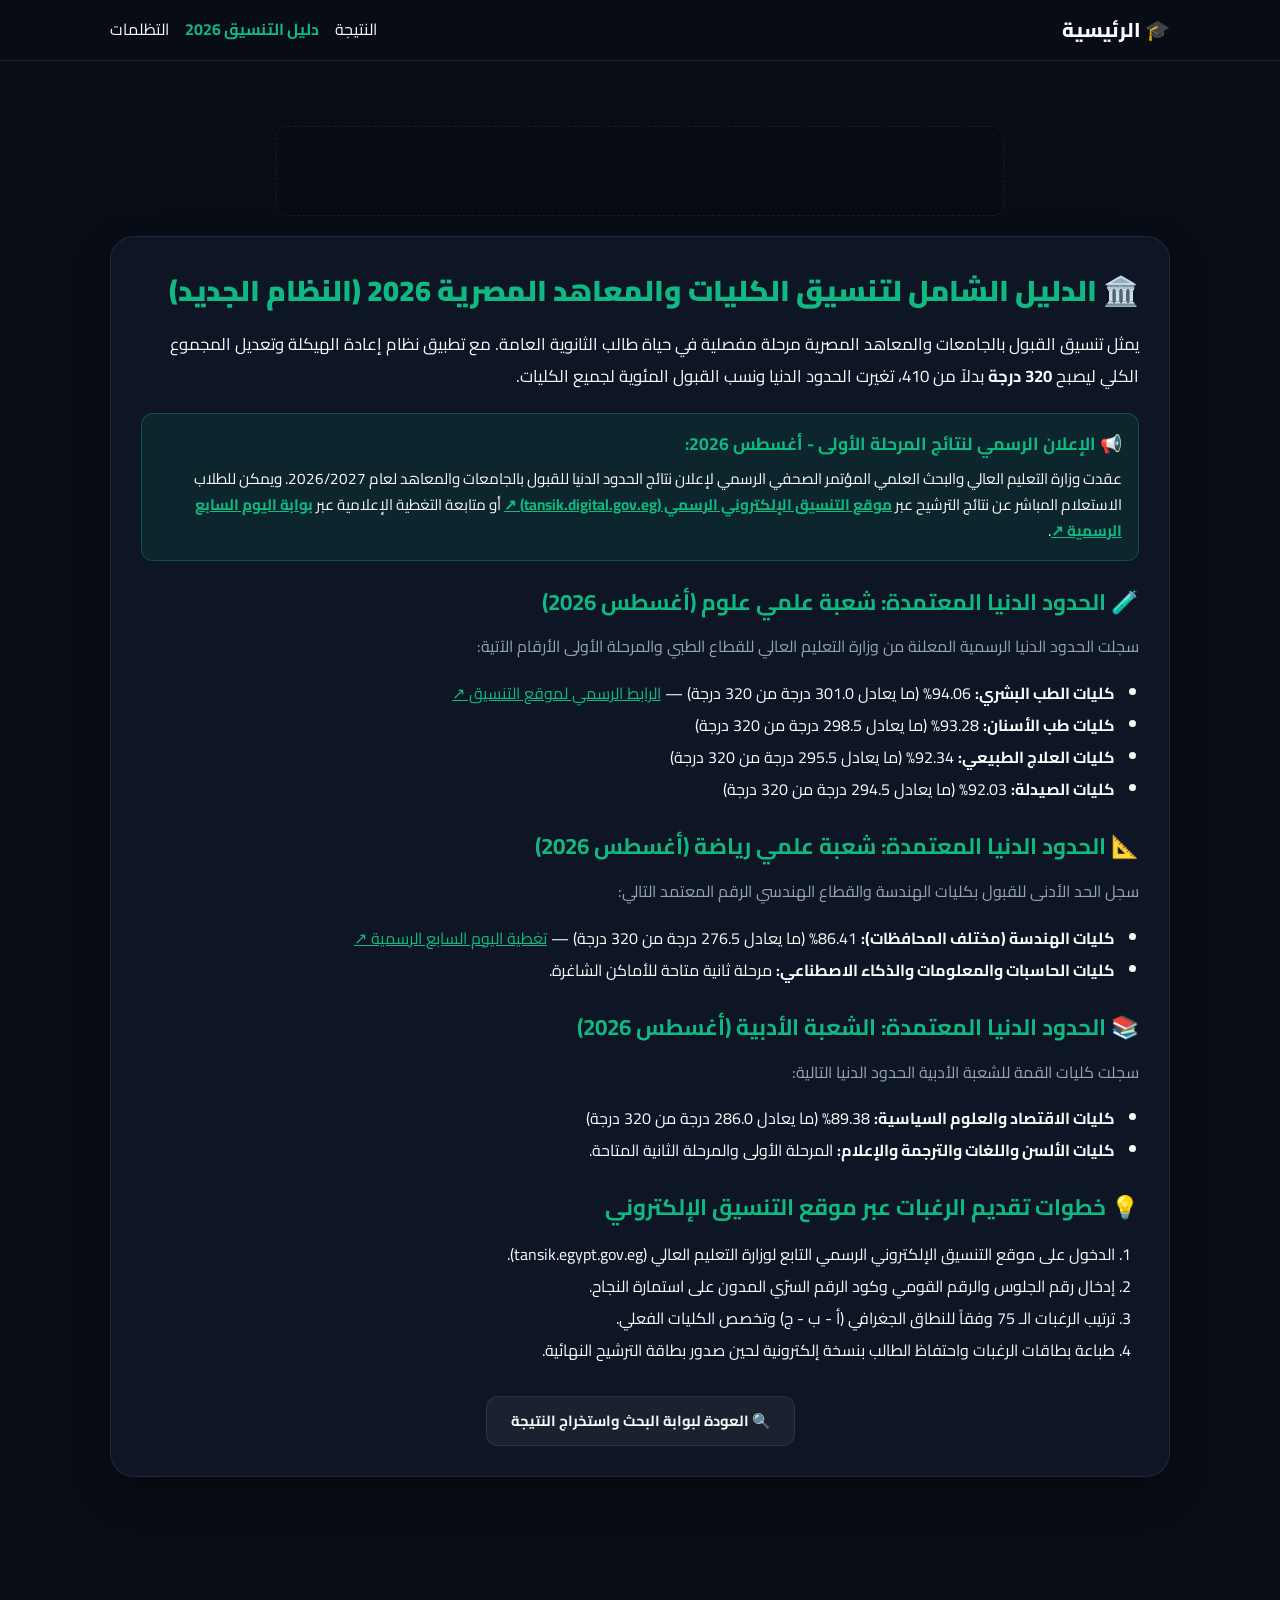
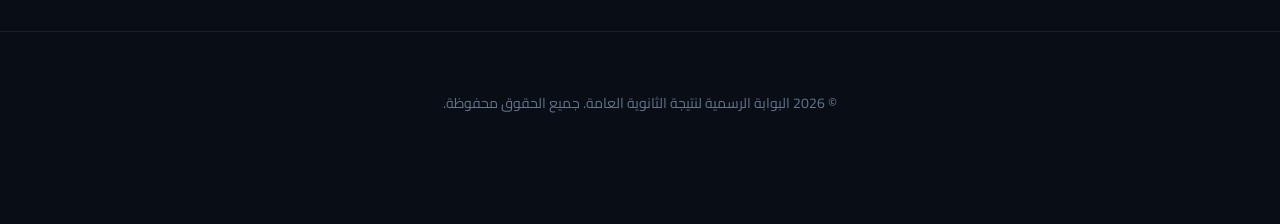
<file: tanseeq/index.html>
<!DOCTYPE html>
<html lang="ar" dir="rtl" data-theme="dark">
<head>
  <meta charset="UTF-8">
  <meta name="viewport" content="width=device-width, initial-scale=1.0">
  <link rel="icon" type="image/png" href="../favicon.png">
  <title>دليل تنسيق الكليات والمعاهد 2026 | توقعات التنسيق للنظام الجديد 320 درجة</title>
  <meta name="description" content="الدليل الشامل لتنسيق الجامعات المصرية 2026. الحد الأدنى المتوقع لكليات الطب والهندسة والاقتصاد والعلوم السياسية بالنظام الجديد 320 درجة.">
  <meta name="robots" content="index, follow">
  <link rel="preconnect" href="https://fonts.googleapis.com">
  <link rel="preconnect" href="https://fonts.gstatic.com" crossorigin>
  <link href="https://fonts.googleapis.com/css2?family=Cairo:wght@300;400;600;700;800;900&family=Readex+Pro:wght@300;400;500;600;700" rel="stylesheet">
  <link rel="stylesheet" href="../css/style.css?v=2.5">
  <script async src="https://pagead2.googlesyndication.com/pagead/js/adsbygoogle.js?client=ca-pub-4060752768385192" crossorigin="anonymous"></script>
</head>
<body>
  <nav class="navbar">
    <div class="nav-container">
      <a href="../index.html" class="brand-logo">
        <span>🎓 الرئيسية</span>
      </a>
      <div class="nav-links" style="display:flex; gap:16px;">
        <a href="../index.html" style="color:var(--text-main); text-decoration:none;">النتيجة</a>
        <a href="../tanseeq/index.html" style="color:var(--primary); font-weight:bold; text-decoration:none;">دليل التنسيق 2026</a>
        <a href="../tazalomat/index.html" style="color:var(--text-main); text-decoration:none;">التظلمات</a>
      </div>
    </div>
  </nav>

  <main class="container" style="margin-top:20px;">
    <!-- Top Ad Banner Space -->
    <div class="ad-slot ad-banner-top" style="margin-bottom: 20px;">
      <script type="text/javascript">
        atOptions = {
          'key' : '7053d83ad9ac7f690cc2ffb86692da1a',
          'format' : 'iframe',
          'height' : 90,
          'width' : 728,
          'params' : {}
        };
      </script>
      <script type="text/javascript" src="//www.highperformanceformat.com/7053d83ad9ac7f690cc2ffb86692da1a/invoke.js"></script>
    </div>

    <article class="glass-card seo-article-card">
      <h1 style="font-size: 1.8rem; font-weight: 900; color: var(--primary); margin-bottom: 16px;">🏛️ الدليل الشامل لتنسيق الكليات والمعاهد المصرية 2026 (النظام الجديد)</h1>
      
      <p style="line-height: 1.9; color: var(--text-main); margin-bottom: 20px; font-size: 1.05rem;">
        يمثل تنسيق القبول بالجامعات والمعاهد المصرية مرحلة مفصلية في حياة طالب الثانوية العامة. مع تطبيق نظام إعادة الهيكلة وتعديل المجموع الكلي ليصبح <strong>320 درجة</strong> بدلاً من 410، تغيرت الحدود الدنيا ونسب القبول المئوية لجميع الكليات.
      </p>

      <!-- Official Ministry Verification Box -->
      <div style="background: rgba(16, 185, 129, 0.1); border: 1px solid rgba(16, 185, 129, 0.3); border-radius: 12px; padding: 16px; margin-bottom: 24px;">
        <h3 style="color: var(--success); font-size: 1.1rem; margin-bottom: 8px;">📢 الإعلان الرسمي لنتائج المرحلة الأولى - أغسطس 2026:</h3>
        <p style="color: var(--text-main); line-height: 1.7; font-size: 0.95rem;">
          عقدت وزارة التعليم العالي والبحث العلمي المؤتمر الصحفي الرسمي لإعلان نتائج الحدود الدنيا للقبول بالجامعات والمعاهد لعام 2026/2027. ويمكن للطلاب الاستعلام المباشر عن نتائج الترشيح عبر 
          <a href="https://tansik.digital.gov.eg/application/Certificates/Thanwy/defaultThanwy.aspx" target="_blank" rel="noopener" style="color:var(--primary); font-weight:bold; text-decoration:underline;">موقع التنسيق الإلكتروني الرسمي (tansik.digital.gov.eg) ↗</a> 
          أو متابعة التغطية الإعلامية عبر 
          <a href="https://www.youm7.com" target="_blank" rel="noopener" style="color:var(--primary); font-weight:bold; text-decoration:underline;">بوابة اليوم السابع الرسمية ↗</a>.
        </p>
      </div>

      <h2 style="font-size: 1.4rem; color: var(--primary); margin: 24px 0 12px 0;">🧪 الحدود الدنيا المعتمدة: شعبة علمي علوم (أغسطس 2026)</h2>
      <p style="line-height: 1.8; color: var(--text-secondary); margin-bottom: 16px;">
        سجلت الحدود الدنيا الرسمية المعلنة من وزارة التعليم العالي للقطاع الطبي والمرحلة الأولى الأرقام الآتية:
      </p>
      <ul style="padding-right: 24px; line-height: 2; color: var(--text-main); margin-bottom: 20px;">
        <li><strong>كليات الطب البشري:</strong> 94.06% (ما يعادل 301.0 درجة من 320 درجة) — <a href="https://tansik.digital.gov.eg/application/Certificates/Thanwy/defaultThanwy.aspx" target="_blank" rel="noopener" style="color:var(--primary);">الرابط الرسمي لموقع التنسيق ↗</a></li>
        <li><strong>كليات طب الأسنان:</strong> 93.28% (ما يعادل 298.5 درجة من 320 درجة)</li>
        <li><strong>كليات العلاج الطبيعي:</strong> 92.34% (ما يعادل 295.5 درجة من 320 درجة)</li>
        <li><strong>كليات الصيدلة:</strong> 92.03% (ما يعادل 294.5 درجة من 320 درجة)</li>
      </ul>

      <h2 style="font-size: 1.4rem; color: var(--primary); margin: 24px 0 12px 0;">📐 الحدود الدنيا المعتمدة: شعبة علمي رياضة (أغسطس 2026)</h2>
      <p style="line-height: 1.8; color: var(--text-secondary); margin-bottom: 16px;">
        سجل الحد الأدنى للقبول بكليات الهندسة والقطاع الهندسي الرقم المعتمد التالي:
      </p>
      <ul style="padding-right: 24px; line-height: 2; color: var(--text-main); margin-bottom: 20px;">
        <li><strong>كليات الهندسة (مختلف المحافظات):</strong> 86.41% (ما يعادل 276.5 درجة من 320 درجة) — <a href="https://www.youm7.com" target="_blank" rel="noopener" style="color:var(--primary);">تغطية اليوم السابع الرسمية ↗</a></li>
        <li><strong>كليات الحاسبات والمعلومات والذكاء الاصطناعي:</strong> مرحلة ثانية متاحة للأماكن الشاغرة.</li>
      </ul>

      <h2 style="font-size: 1.4rem; color: var(--primary); margin: 24px 0 12px 0;">📚 الحدود الدنيا المعتمدة: الشعبة الأدبية (أغسطس 2026)</h2>
      <p style="line-height: 1.8; color: var(--text-secondary); margin-bottom: 16px;">
        سجلت كليات القمة للشعبة الأدبية الحدود الدنيا التالية:
      </p>
      <ul style="padding-right: 24px; line-height: 2; color: var(--text-main); margin-bottom: 20px;">
        <li><strong>كليات الاقتصاد والعلوم السياسية:</strong> 89.38% (ما يعادل 286.0 درجة من 320 درجة)</li>
        <li><strong>كليات الألسن واللغات والترجمة والإعلام:</strong> المرحلة الأولى والمرحلة الثانية المتاحة.</li>
      </ul>

      <h2 style="font-size: 1.4rem; color: var(--primary); margin: 24px 0 12px 0;">💡 خطوات تقديم الرغبات عبر موقع التنسيق الإلكتروني</h2>
      <ol style="padding-right: 24px; line-height: 2; color: var(--text-main); margin-bottom: 20px;">
        <li>الدخول على موقع التنسيق الإلكتروني الرسمي التابع لوزارة التعليم العالي (tansik.egypt.gov.eg).</li>
        <li>إدخال رقم الجلوس والرقم القومي وكود الرقم السرّي المدون على استمارة النجاح.</li>
        <li>ترتيب الرغبات الـ 75 وفقاً للنطاق الجغرافي (أ - ب - ج) وتخصص الكليات الفعلي.</li>
        <li>طباعة بطاقات الرغبات واحتفاظ الطالب بنسخة إلكترونية لحين صدور بطاقة الترشيح النهائية.</li>
      </ol>

      <div style="margin-top: 30px; text-align: center;">
        <a href="../index.html" class="btn-action" style="display:inline-flex; align-items:center; text-decoration:none; padding: 12px 24px;">
          <span>🔍 العودة لبوابة البحث واستخراج النتيجة</span>
        </a>
      </div>
    </article>
  </main>

  <footer>
    <div class="container">
      <p>© 2026 البوابة الرسمية لنتيجة الثانوية العامة. جميع الحقوق محفوظة.</p>
    </div>
  </footer>
</body>
</html>
</file>
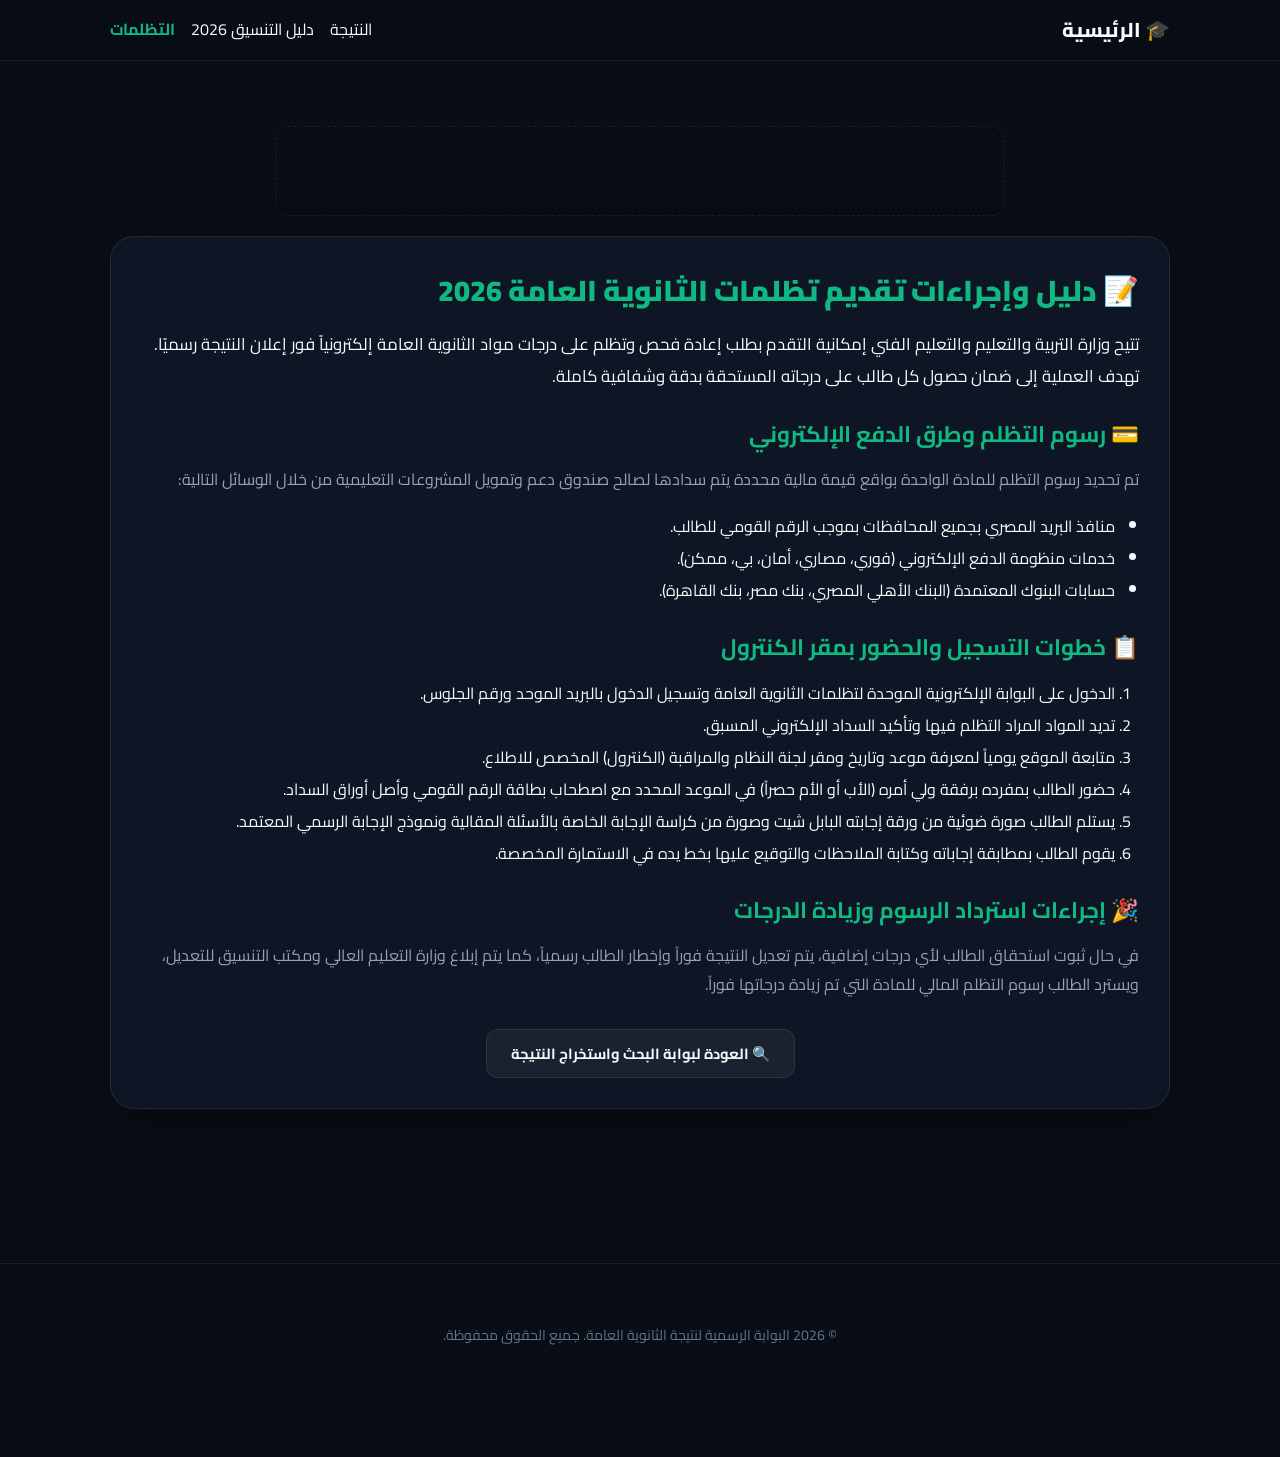
<file: tazalomat/index.html>
<!DOCTYPE html>
<html lang="ar" dir="rtl" data-theme="dark">
<head>
  <meta charset="UTF-8">
  <meta name="viewport" content="width=device-width, initial-scale=1.0">
  <link rel="icon" type="image/png" href="../favicon.png">
  <title>دليل وإجراءات تظلمات الثانوية العامة 2026 | الخطوات والرسوم المعتمدة</title>
  <meta name="description" content="دليل تقديم تظلمات مواد الثانوية العامة 2026. تعرف على خطوات سداد الرسوم وإجراءات الاطلاع بالكنترول ومواعيد فتح الباب الرسمي.">
  <meta name="robots" content="index, follow">
  <link rel="preconnect" href="https://fonts.googleapis.com">
  <link rel="preconnect" href="https://fonts.gstatic.com" crossorigin>
  <link href="https://fonts.googleapis.com/css2?family=Cairo:wght@300;400;600;700;800;900&family=Readex+Pro:wght@300;400;500;600;700" rel="stylesheet">
  <link rel="stylesheet" href="../css/style.css?v=2.5">
  <script async src="https://pagead2.googlesyndication.com/pagead/js/adsbygoogle.js?client=ca-pub-4060752768385192" crossorigin="anonymous"></script>
</head>
<body>
  <nav class="navbar">
    <div class="nav-container">
      <a href="../index.html" class="brand-logo">
        <span>🎓 الرئيسية</span>
      </a>
      <div class="nav-links" style="display:flex; gap:16px;">
        <a href="../index.html" style="color:var(--text-main); text-decoration:none;">النتيجة</a>
        <a href="../tanseeq/index.html" style="color:var(--text-main); text-decoration:none;">دليل التنسيق 2026</a>
        <a href="../tazalomat/index.html" style="color:var(--primary); font-weight:bold; text-decoration:none;">التظلمات</a>
      </div>
    </div>
  </nav>

  <main class="container" style="margin-top:20px;">
    <!-- Top Ad Banner Space -->
    <div class="ad-slot ad-banner-top" style="margin-bottom: 20px;">
      <script type="text/javascript">
        atOptions = {
          'key' : '7053d83ad9ac7f690cc2ffb86692da1a',
          'format' : 'iframe',
          'height' : 90,
          'width' : 728,
          'params' : {}
        };
      </script>
      <script type="text/javascript" src="//www.highperformanceformat.com/7053d83ad9ac7f690cc2ffb86692da1a/invoke.js"></script>
    </div>

    <article class="glass-card seo-article-card">
      <h1 style="font-size: 1.8rem; font-weight: 900; color: var(--primary); margin-bottom: 16px;">📝 دليل وإجراءات تقديم تظلمات الثانوية العامة 2026</h1>
      
      <p style="line-height: 1.9; color: var(--text-main); margin-bottom: 20px; font-size: 1.05rem;">
        تتيح وزارة التربية والتعليم والتعليم الفني إمكانية التقدم بطلب إعادة فحص وتظلم على درجات مواد الثانوية العامة إلكترونياً فور إعلان النتيجة رسميًا. تهدف العملية إلى ضمان حصول كل طالب على درجاته المستحقة بدقة وشفافية كاملة.
      </p>

      <h2 style="font-size: 1.4rem; color: var(--primary); margin: 24px 0 12px 0;">💳 رسوم التظلم وطرق الدفع الإلكتروني</h2>
      <p style="line-height: 1.8; color: var(--text-secondary); margin-bottom: 16px;">
        تم تحديد رسوم التظلم للمادة الواحدة بواقع قيمة مالية محددة يتم سدادها لصالح صندوق دعم وتمويل المشروعات التعليمية من خلال الوسائل التالية:
      </p>
      <ul style="padding-right: 24px; line-height: 2; color: var(--text-main); margin-bottom: 20px;">
        <li>منافذ البريد المصري بجميع المحافظات بموجب الرقم القومي للطالب.</li>
        <li>خدمات منظومة الدفع الإلكتروني (فوري، مصاري، أمان، بي، ممكن).</li>
        <li>حسابات البنوك المعتمدة (البنك الأهلي المصري، بنك مصر، بنك القاهرة).</li>
      </ul>

      <h2 style="font-size: 1.4rem; color: var(--primary); margin: 24px 0 12px 0;">📋 خطوات التسجيل والحضور بمقر الكنترول</h2>
      <ol style="padding-right: 24px; line-height: 2; color: var(--text-main); margin-bottom: 20px;">
        <li>الدخول على البوابة الإلكترونية الموحدة لتظلمات الثانوية العامة وتسجيل الدخول بالبريد الموحد ورقم الجلوس.</li>
        <li>تديد المواد المراد التظلم فيها وتأكيد السداد الإلكتروني المسبق.</li>
        <li>متابعة الموقع يومياً لمعرفة موعد وتاريخ ومقر لجنة النظام والمراقبة (الكنترول) المخصص للاطلاع.</li>
        <li>حضور الطالب بمفرده برفقة ولي أمره (الأب أو الأم حصراً) في الموعد المحدد مع اصطحاب بطاقة الرقم القومي وأصل أوراق السداد.</li>
        <li>يستلم الطالب صورة ضوئية من ورقة إجابته البابل شيت وصورة من كراسة الإجابة الخاصة بالأسئلة المقالية ونموذج الإجابة الرسمي المعتمد.</li>
        <li>يقوم الطالب بمطابقة إجاباته وكتابة الملاحظات والتوقيع عليها بخط يده في الاستمارة المخصصة.</li>
      </ol>

      <h2 style="font-size: 1.4rem; color: var(--primary); margin: 24px 0 12px 0;">🎉 إجراءات استرداد الرسوم وزيادة الدرجات</h2>
      <p style="line-height: 1.8; color: var(--text-secondary); margin-bottom: 20px;">
        في حال ثبوت استحقاق الطالب لأي درجات إضافية، يتم تعديل النتيجة فوراً وإخطار الطالب رسمياً، كما يتم إبلاغ وزارة التعليم العالي ومكتب التنسيق للتعديل، ويسترد الطالب رسوم التظلم المالي للمادة التي تم زيادة درجاتها فوراً.
      </p>

      <div style="margin-top: 30px; text-align: center;">
        <a href="../index.html" class="btn-action" style="display:inline-flex; align-items:center; text-decoration:none; padding: 12px 24px;">
          <span>🔍 العودة لبوابة البحث واستخراج النتيجة</span>
        </a>
      </div>
    </article>
  </main>

  <footer>
    <div class="container">
      <p>© 2026 البوابة الرسمية لنتيجة الثانوية العامة. جميع الحقوق محفوظة.</p>
    </div>
  </footer>
</body>
</html>
</file>
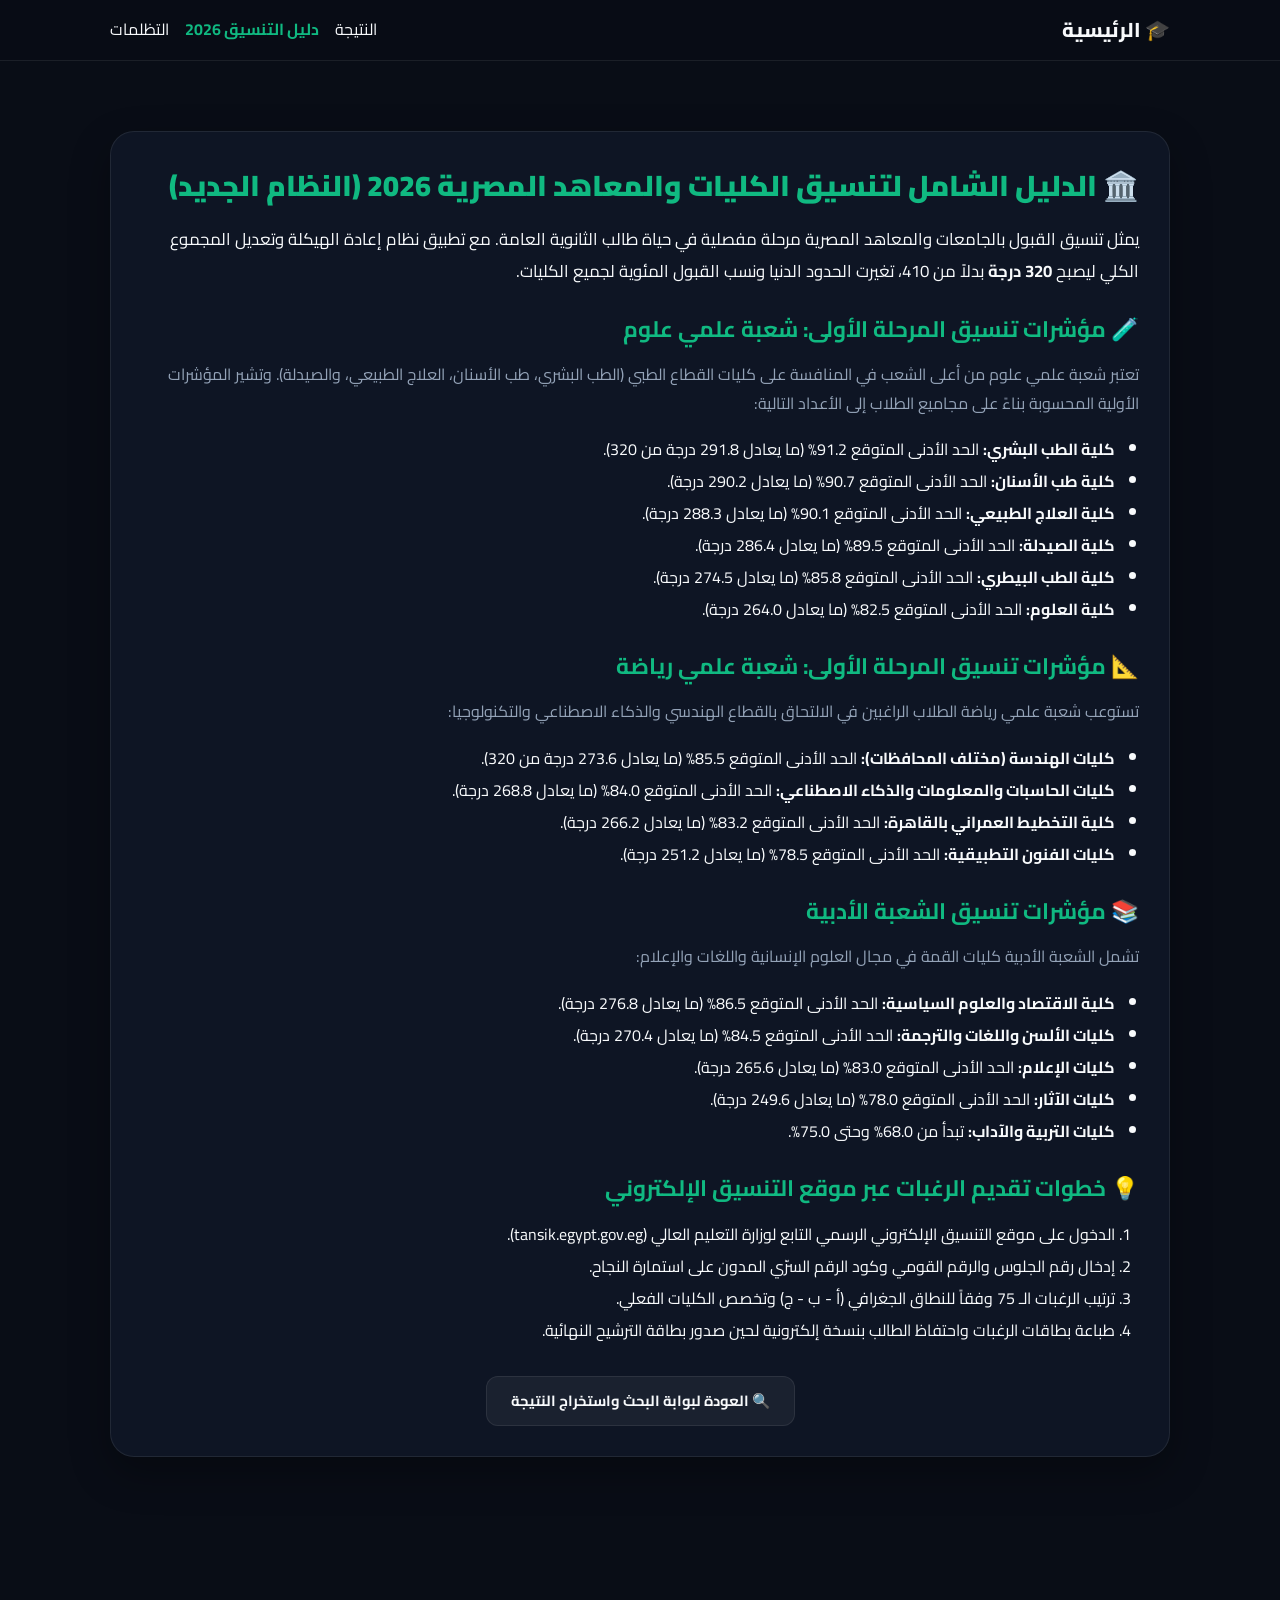
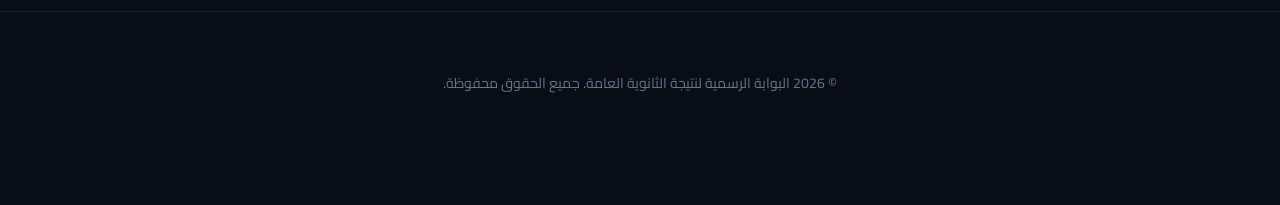
<file: tanseeq-2026.html>
<!DOCTYPE html>
<html lang="ar" dir="rtl" data-theme="dark">
<head>
  <meta charset="UTF-8">
  <meta name="viewport" content="width=device-width, initial-scale=1.0">
  <link rel="icon" type="image/png" href="favicon.png">
  <title>دليل تنسيق الكليات والمعاهد 2026 | توقعات التنسيق للنظام الجديد 320 درجة</title>
  <meta name="description" content="الدليل الشامل لتنسيق الجامعات المصرية 2026. الحد الأدنى المتوقع لكليات الطب والهندسة والاقتصاد والعلوم السياسية بالنظام الجديد 320 درجة.">
  <meta name="robots" content="index, follow">
  <link rel="preconnect" href="https://fonts.googleapis.com">
  <link rel="preconnect" href="https://fonts.gstatic.com" crossorigin>
  <link href="https://fonts.googleapis.com/css2?family=Cairo:wght@300;400;600;700;800;900&family=Readex+Pro:wght@300;400;500;600;700" rel="stylesheet">
  <link rel="stylesheet" href="css/style.css?v=2.5">
  <script async src="https://pagead2.googlesyndication.com/pagead/js/adsbygoogle.js?client=ca-pub-4060752768385192" crossorigin="anonymous"></script>
</head>
<body>
  <nav class="navbar">
    <div class="nav-container">
      <a href="index.html" class="brand-logo">
        <span>🎓 الرئيسية</span>
      </a>
      <div class="nav-links" style="display:flex; gap:16px;">
        <a href="index.html" style="color:var(--text-main); text-decoration:none;">النتيجة</a>
        <a href="tanseeq-2026.html" style="color:var(--primary); font-weight:bold; text-decoration:none;">دليل التنسيق 2026</a>
        <a href="tazalomat-2026.html" style="color:var(--text-main); text-decoration:none;">التظلمات</a>
      </div>
    </div>
  </nav>

  <main class="container" style="margin-top:40px;">
    <article class="glass-card seo-article-card">
      <h1 style="font-size: 1.8rem; font-weight: 900; color: var(--primary); margin-bottom: 16px;">🏛️ الدليل الشامل لتنسيق الكليات والمعاهد المصرية 2026 (النظام الجديد)</h1>
      
      <p style="line-height: 1.9; color: var(--text-main); margin-bottom: 20px; font-size: 1.05rem;">
        يمثل تنسيق القبول بالجامعات والمعاهد المصرية مرحلة مفصلية في حياة طالب الثانوية العامة. مع تطبيق نظام إعادة الهيكلة وتعديل المجموع الكلي ليصبح <strong>320 درجة</strong> بدلاً من 410، تغيرت الحدود الدنيا ونسب القبول المئوية لجميع الكليات.
      </p>

      <h2 style="font-size: 1.4rem; color: var(--primary); margin: 24px 0 12px 0;">🧪 مؤشرات تنسيق المرحلة الأولى: شعبة علمي علوم</h2>
      <p style="line-height: 1.8; color: var(--text-secondary); margin-bottom: 16px;">
        تعتبر شعبة علمي علوم من أعلى الشعب في المنافسة على كليات القطاع الطبي (الطب البشري، طب الأسنان، العلاج الطبيعي، والصيدلة). وتشير المؤشرات الأولية المحسوبة بناءً على مجاميع الطلاب إلى الأعداد التالية:
      </p>
      <ul style="padding-right: 24px; line-height: 2; color: var(--text-main); margin-bottom: 20px;">
        <li><strong>كلية الطب البشري:</strong> الحد الأدنى المتوقع 91.2% (ما يعادل 291.8 درجة من 320).</li>
        <li><strong>كلية طب الأسنان:</strong> الحد الأدنى المتوقع 90.7% (ما يعادل 290.2 درجة).</li>
        <li><strong>كلية العلاج الطبيعي:</strong> الحد الأدنى المتوقع 90.1% (ما يعادل 288.3 درجة).</li>
        <li><strong>كلية الصيدلة:</strong> الحد الأدنى المتوقع 89.5% (ما يعادل 286.4 درجة).</li>
        <li><strong>كلية الطب البيطري:</strong> الحد الأدنى المتوقع 85.8% (ما يعادل 274.5 درجة).</li>
        <li><strong>كلية العلوم:</strong> الحد الأدنى المتوقع 82.5% (ما يعادل 264.0 درجة).</li>
      </ul>

      <h2 style="font-size: 1.4rem; color: var(--primary); margin: 24px 0 12px 0;">📐 مؤشرات تنسيق المرحلة الأولى: شعبة علمي رياضة</h2>
      <p style="line-height: 1.8; color: var(--text-secondary); margin-bottom: 16px;">
        تستوعب شعبة علمي رياضة الطلاب الراغبين في الالتحاق بالقطاع الهندسي والذكاء الاصطناعي والتكنولوجيا:
      </p>
      <ul style="padding-right: 24px; line-height: 2; color: var(--text-main); margin-bottom: 20px;">
        <li><strong>كليات الهندسة (مختلف المحافظات):</strong> الحد الأدنى المتوقع 85.5% (ما يعادل 273.6 درجة من 320).</li>
        <li><strong>كليات الحاسبات والمعلومات والذكاء الاصطناعي:</strong> الحد الأدنى المتوقع 84.0% (ما يعادل 268.8 درجة).</li>
        <li><strong>كلية التخطيط العمراني بالقاهرة:</strong> الحد الأدنى المتوقع 83.2% (ما يعادل 266.2 درجة).</li>
        <li><strong>كليات الفنون التطبيقية:</strong> الحد الأدنى المتوقع 78.5% (ما يعادل 251.2 درجة).</li>
      </ul>

      <h2 style="font-size: 1.4rem; color: var(--primary); margin: 24px 0 12px 0;">📚 مؤشرات تنسيق الشعبة الأدبية</h2>
      <p style="line-height: 1.8; color: var(--text-secondary); margin-bottom: 16px;">
        تشمل الشعبة الأدبية كليات القمة في مجال العلوم الإنسانية واللغات والإعلام:
      </p>
      <ul style="padding-right: 24px; line-height: 2; color: var(--text-main); margin-bottom: 20px;">
        <li><strong>كلية الاقتصاد والعلوم السياسية:</strong> الحد الأدنى المتوقع 86.5% (ما يعادل 276.8 درجة).</li>
        <li><strong>كليات الألسن واللغات والترجمة:</strong> الحد الأدنى المتوقع 84.5% (ما يعادل 270.4 درجة).</li>
        <li><strong>كليات الإعلام:</strong> الحد الأدنى المتوقع 83.0% (ما يعادل 265.6 درجة).</li>
        <li><strong>كليات الآثار:</strong> الحد الأدنى المتوقع 78.0% (ما يعادل 249.6 درجة).</li>
        <li><strong>كليات التربية والآداب:</strong> تبدأ من 68.0% وحتى 75.0%.</li>
      </ul>

      <h2 style="font-size: 1.4rem; color: var(--primary); margin: 24px 0 12px 0;">💡 خطوات تقديم الرغبات عبر موقع التنسيق الإلكتروني</h2>
      <ol style="padding-right: 24px; line-height: 2; color: var(--text-main); margin-bottom: 20px;">
        <li>الدخول على موقع التنسيق الإلكتروني الرسمي التابع لوزارة التعليم العالي (tansik.egypt.gov.eg).</li>
        <li>إدخال رقم الجلوس والرقم القومي وكود الرقم السرّي المدون على استمارة النجاح.</li>
        <li>ترتيب الرغبات الـ 75 وفقاً للنطاق الجغرافي (أ - ب - ج) وتخصص الكليات الفعلي.</li>
        <li>طباعة بطاقات الرغبات واحتفاظ الطالب بنسخة إلكترونية لحين صدور بطاقة الترشيح النهائية.</li>
      </ol>

      <div style="margin-top: 30px; text-align: center;">
        <a href="index.html" class="btn-action" style="display:inline-flex; align-items:center; text-decoration:none; padding: 12px 24px;">
          <span>🔍 العودة لبوابة البحث واستخراج النتيجة</span>
        </a>
      </div>
    </article>
  </main>

  <footer>
    <div class="container">
      <p>© 2026 البوابة الرسمية لنتيجة الثانوية العامة. جميع الحقوق محفوظة.</p>
    </div>
  </footer>
</body>
</html>
</file>
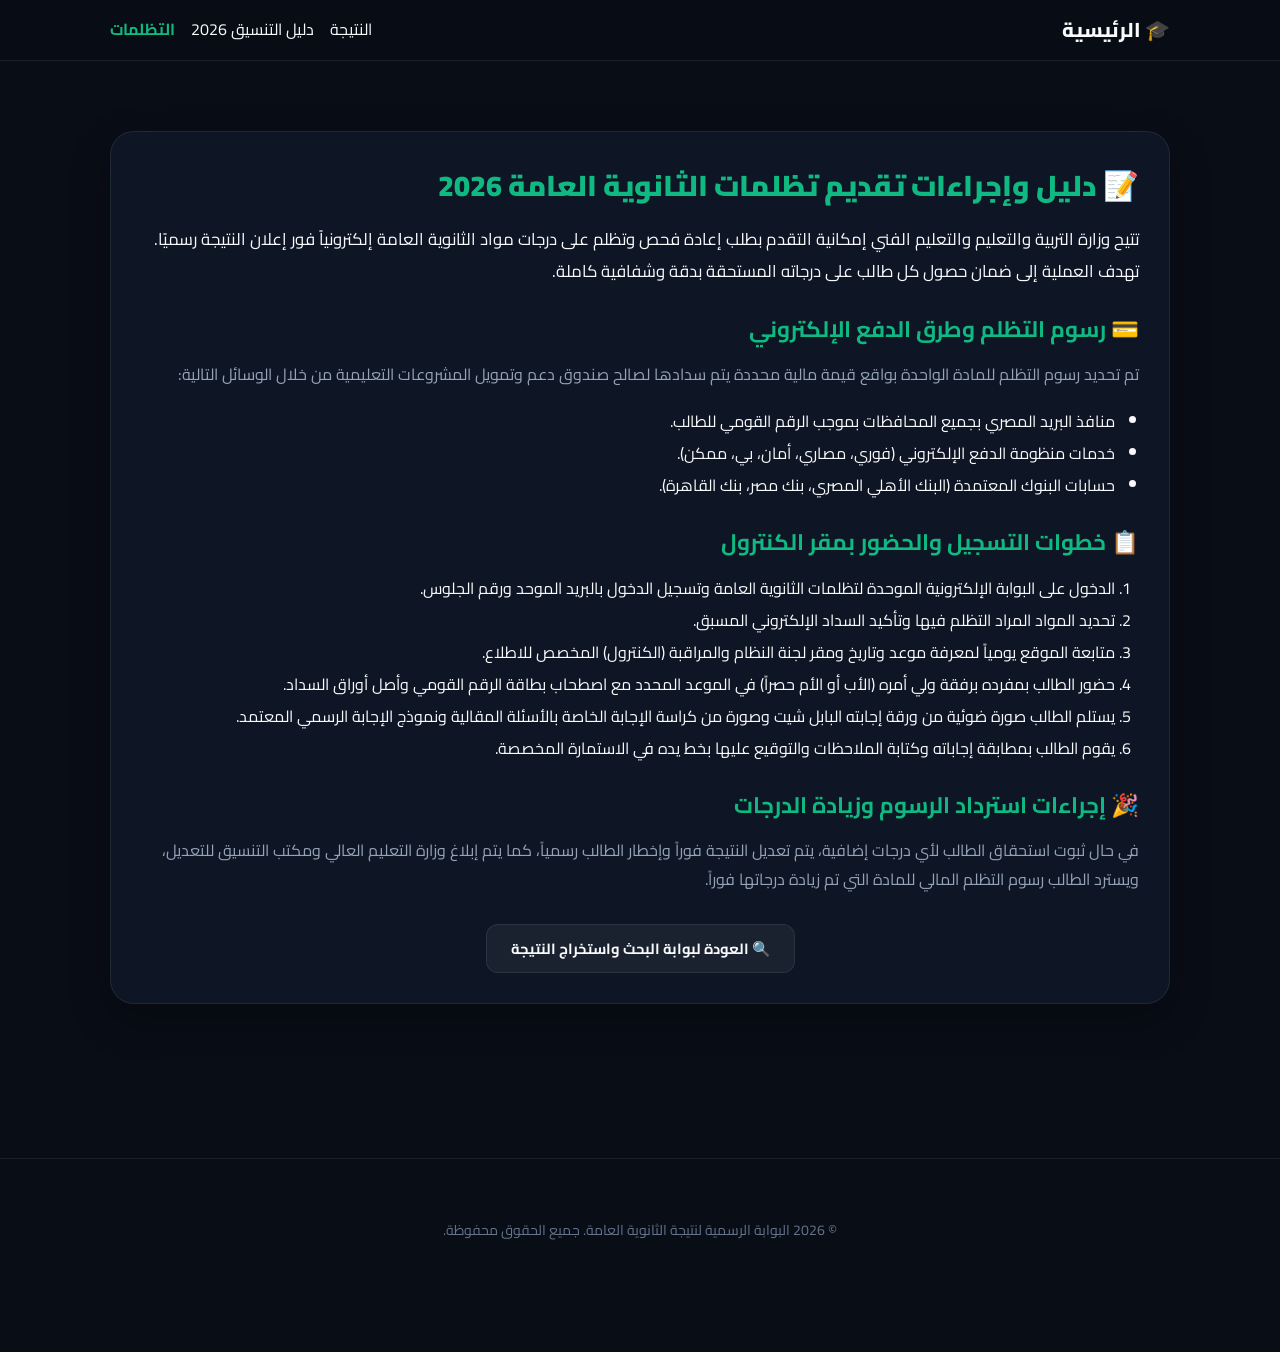
<file: tazalomat-2026.html>
<!DOCTYPE html>
<html lang="ar" dir="rtl" data-theme="dark">
<head>
  <meta charset="UTF-8">
  <meta name="viewport" content="width=device-width, initial-scale=1.0">
  <link rel="icon" type="image/png" href="favicon.png">
  <title>دليل وإجراءات تظلمات الثانوية العامة 2026 | الخطوات والرسوم المعتمدة</title>
  <meta name="description" content="دليل تقديم تظلمات مواد الثانوية العامة 2026. تعرف على خطوات سداد الرسوم وإجراءات الاطلاع بالكنترول ومواعيد فتح الباب الرسمي.">
  <meta name="robots" content="index, follow">
  <link rel="preconnect" href="https://fonts.googleapis.com">
  <link rel="preconnect" href="https://fonts.gstatic.com" crossorigin>
  <link href="https://fonts.googleapis.com/css2?family=Cairo:wght@300;400;600;700;800;900&family=Readex+Pro:wght@300;400;500;600;700" rel="stylesheet">
  <link rel="stylesheet" href="css/style.css?v=2.5">
  <script async src="https://pagead2.googlesyndication.com/pagead/js/adsbygoogle.js?client=ca-pub-4060752768385192" crossorigin="anonymous"></script>
</head>
<body>
  <nav class="navbar">
    <div class="nav-container">
      <a href="index.html" class="brand-logo">
        <span>🎓 الرئيسية</span>
      </a>
      <div class="nav-links" style="display:flex; gap:16px;">
        <a href="index.html" style="color:var(--text-main); text-decoration:none;">النتيجة</a>
        <a href="tanseeq-2026.html" style="color:var(--text-main); text-decoration:none;">دليل التنسيق 2026</a>
        <a href="tazalomat-2026.html" style="color:var(--primary); font-weight:bold; text-decoration:none;">التظلمات</a>
      </div>
    </div>
  </nav>

  <main class="container" style="margin-top:40px;">
    <article class="glass-card seo-article-card">
      <h1 style="font-size: 1.8rem; font-weight: 900; color: var(--primary); margin-bottom: 16px;">📝 دليل وإجراءات تقديم تظلمات الثانوية العامة 2026</h1>
      
      <p style="line-height: 1.9; color: var(--text-main); margin-bottom: 20px; font-size: 1.05rem;">
        تتيح وزارة التربية والتعليم والتعليم الفني إمكانية التقدم بطلب إعادة فحص وتظلم على درجات مواد الثانوية العامة إلكترونياً فور إعلان النتيجة رسميًا. تهدف العملية إلى ضمان حصول كل طالب على درجاته المستحقة بدقة وشفافية كاملة.
      </p>

      <h2 style="font-size: 1.4rem; color: var(--primary); margin: 24px 0 12px 0;">💳 رسوم التظلم وطرق الدفع الإلكتروني</h2>
      <p style="line-height: 1.8; color: var(--text-secondary); margin-bottom: 16px;">
        تم تحديد رسوم التظلم للمادة الواحدة بواقع قيمة مالية محددة يتم سدادها لصالح صندوق دعم وتمويل المشروعات التعليمية من خلال الوسائل التالية:
      </p>
      <ul style="padding-right: 24px; line-height: 2; color: var(--text-main); margin-bottom: 20px;">
        <li>منافذ البريد المصري بجميع المحافظات بموجب الرقم القومي للطالب.</li>
        <li>خدمات منظومة الدفع الإلكتروني (فوري، مصاري، أمان، بي، ممكن).</li>
        <li>حسابات البنوك المعتمدة (البنك الأهلي المصري، بنك مصر، بنك القاهرة).</li>
      </ul>

      <h2 style="font-size: 1.4rem; color: var(--primary); margin: 24px 0 12px 0;">📋 خطوات التسجيل والحضور بمقر الكنترول</h2>
      <ol style="padding-right: 24px; line-height: 2; color: var(--text-main); margin-bottom: 20px;">
        <li>الدخول على البوابة الإلكترونية الموحدة لتظلمات الثانوية العامة وتسجيل الدخول بالبريد الموحد ورقم الجلوس.</li>
        <li>تحديد المواد المراد التظلم فيها وتأكيد السداد الإلكتروني المسبق.</li>
        <li>متابعة الموقع يومياً لمعرفة موعد وتاريخ ومقر لجنة النظام والمراقبة (الكنترول) المخصص للاطلاع.</li>
        <li>حضور الطالب بمفرده برفقة ولي أمره (الأب أو الأم حصراً) في الموعد المحدد مع اصطحاب بطاقة الرقم القومي وأصل أوراق السداد.</li>
        <li>يستلم الطالب صورة ضوئية من ورقة إجابته البابل شيت وصورة من كراسة الإجابة الخاصة بالأسئلة المقالية ونموذج الإجابة الرسمي المعتمد.</li>
        <li>يقوم الطالب بمطابقة إجاباته وكتابة الملاحظات والتوقيع عليها بخط يده في الاستمارة المخصصة.</li>
      </ol>

      <h2 style="font-size: 1.4rem; color: var(--primary); margin: 24px 0 12px 0;">🎉 إجراءات استرداد الرسوم وزيادة الدرجات</h2>
      <p style="line-height: 1.8; color: var(--text-secondary); margin-bottom: 20px;">
        في حال ثبوت استحقاق الطالب لأي درجات إضافية، يتم تعديل النتيجة فوراً وإخطار الطالب رسمياً، كما يتم إبلاغ وزارة التعليم العالي ومكتب التنسيق للتعديل، ويسترد الطالب رسوم التظلم المالي للمادة التي تم زيادة درجاتها فوراً.
      </p>

      <div style="margin-top: 30px; text-align: center;">
        <a href="index.html" class="btn-action" style="display:inline-flex; align-items:center; text-decoration:none; padding: 12px 24px;">
          <span>🔍 العودة لبوابة البحث واستخراج النتيجة</span>
        </a>
      </div>
    </article>
  </main>

  <footer>
    <div class="container">
      <p>© 2026 البوابة الرسمية لنتيجة الثانوية العامة. جميع الحقوق محفوظة.</p>
    </div>
  </footer>
</body>
</html>
</file>
<file: css/style.css>
:root {
  --bg-dark: #090d16;
  --bg-card: rgba(18, 26, 43, 0.7);
  --border-light: rgba(255, 255, 255, 0.08);
  --primary: #10b981;
  --primary-glow: rgba(16, 185, 129, 0.25);
  --accent-blue: #3b82f6;
  --accent-purple: #8b5cf6;
  --text-main: #f8fafc;
  --text-secondary: #94a3b8;
  --text-muted: #64748b;
  --danger: #ef4444;
  --warning: #f59e0b;
  --success: #10b981;
  --font-family: 'Cairo', 'Readex Pro', sans-serif;
  --transition-fast: 0.2s cubic-bezier(0.4, 0, 0.2, 1);
}

[data-theme="light"] {
  --bg-dark: #f1f5f9;
  --bg-card: rgba(255, 255, 255, 0.85);
  --border-light: rgba(0, 0, 0, 0.08);
  --text-main: #0f172a;
  --text-secondary: #475569;
  --text-muted: #94a3b8;
}

* {
  box-sizing: border-box;
  margin: 0;
  padding: 0;
}

body {
  background-color: var(--bg-dark);
  color: var(--text-main);
  font-family: var(--font-family);
  direction: rtl;
  min-height: 100vh;
  overflow-x: hidden;
  line-height: 1.6;
}

/* Ambient Background Lights */
.ambient-bg {
  position: fixed;
  top: 0;
  left: 0;
  width: 100%;
  height: 100%;
  z-index: -1;
  overflow: hidden;
  pointer-events: none;
}

.ambient-orb {
  position: absolute;
  border-radius: 50%;
  filter: blur(120px);
  opacity: 0.25;
}

.orb-1 {
  width: 500px;
  height: 500px;
  background: var(--primary);
  top: -150px;
  right: -100px;
}

.orb-2 {
  width: 450px;
  height: 450px;
  background: var(--accent-blue);
  bottom: -150px;
  left: -100px;
}

/* Navbar */
.navbar {
  background: rgba(9, 13, 22, 0.8);
  backdrop-filter: blur(16px);
  border-bottom: 1px solid var(--border-light);
  position: sticky;
  top: 0;
  z-index: 100;
  padding: 14px 0;
}

.nav-container {
  max-width: 1100px;
  margin: 0 auto;
  padding: 0 20px;
  display: flex;
  justify-content: space-between;
  align-items: center;
}

.brand-logo {
  display: flex;
  align-items: center;
  gap: 10px;
  font-size: 1.25rem;
  font-weight: 800;
  color: var(--text-main);
  text-decoration: none;
}

.brand-badge {
  background: linear-gradient(135deg, var(--primary), #059669);
  color: #fff;
  font-size: 0.75rem;
  padding: 2px 8px;
  border-radius: 20px;
  font-weight: 700;
}

.theme-toggle-btn {
  background: rgba(255, 255, 255, 0.05);
  border: 1px solid var(--border-light);
  color: var(--text-main);
  width: 40px;
  height: 40px;
  border-radius: 12px;
  cursor: pointer;
  font-size: 1.2rem;
  display: flex;
  align-items: center;
  justify-content: center;
  transition: var(--transition-fast);
}

.theme-toggle-btn:hover {
  background: rgba(255, 255, 255, 0.1);
}

/* Main Container & Layout */
.container {
  max-width: 1100px;
  margin: 0 auto;
  padding: 30px 20px 80px 20px;
}

/* Glass Card */
.glass-card {
  background: var(--bg-card);
  backdrop-filter: blur(20px);
  border: 1px solid var(--border-light);
  border-radius: 24px;
  padding: 30px;
  margin-bottom: 24px;
  box-shadow: 0 16px 40px rgba(0, 0, 0, 0.3);
}

/* Hero Header */
.hero-header {
  text-align: center;
  margin-bottom: 35px;
}

.system-notice-badge {
  display: inline-flex;
  align-items: center;
  gap: 8px;
  padding: 6px 16px;
  border-radius: 30px;
  font-size: 0.85rem;
  font-weight: 700;
  margin-bottom: 16px;
  border: 1px solid;
}

.hero-title {
  font-size: 2.2rem;
  font-weight: 900;
  line-height: 1.3;
  margin-bottom: 12px;
  background: linear-gradient(135deg, #fff 0%, var(--text-secondary) 100%);
  -webkit-background-clip: text;
  -webkit-text-fill-color: transparent;
}

.hero-subtitle {
  color: var(--text-secondary);
  font-size: 1.05rem;
  max-width: 650px;
  margin: 0 auto;
}

/* Search Tabs & Box */
.search-tabs {
  display: flex;
  gap: 10px;
  margin-bottom: 20px;
  border-bottom: 1px solid var(--border-light);
  padding-bottom: 12px;
}

.tab-btn {
  background: transparent;
  border: none;
  color: var(--text-secondary);
  font-family: var(--font-family);
  font-size: 0.95rem;
  font-weight: 700;
  padding: 8px 16px;
  border-radius: 10px;
  cursor: pointer;
  transition: var(--transition-fast);
}

.tab-btn.active {
  background: rgba(16, 185, 129, 0.15);
  color: var(--primary);
  border: 1px solid rgba(16, 185, 129, 0.3);
}

.search-box {
  display: flex;
  gap: 12px;
  position: relative;
}

.search-input-wrapper {
  flex: 1;
  position: relative;
}

.search-input {
  width: 100%;
  background: rgba(0, 0, 0, 0.25);
  border: 1.5px solid var(--border-light);
  color: var(--text-main);
  padding: 16px 20px;
  border-radius: 14px;
  font-family: var(--font-family);
  font-size: 1.05rem;
  outline: none;
  transition: var(--transition-fast);
}

.search-input:focus {
  border-color: var(--primary);
  box-shadow: 0 0 16px var(--primary-glow);
}

.search-btn {
  background: linear-gradient(135deg, var(--primary), #059669);
  color: #fff;
  border: none;
  padding: 0 28px;
  border-radius: 14px;
  font-family: var(--font-family);
  font-size: 1rem;
  font-weight: 800;
  cursor: pointer;
  display: flex;
  align-items: center;
  gap: 8px;
  transition: var(--transition-fast);
  box-shadow: 0 4px 16px var(--primary-glow);
}

.search-btn:hover {
  transform: translateY(-2px);
  box-shadow: 0 6px 24px rgba(16, 185, 129, 0.4);
}

/* Result Card Styles */
.result-card {
  display: none;
  animation: fadeIn 0.4s ease-out forwards;
}

@keyframes fadeIn {
  from { opacity: 0; transform: translateY(12px); }
  to { opacity: 1; transform: translateY(0); }
}

.result-header {
  display: flex;
  justify-content: space-between;
  align-items: center;
  border-bottom: 1px solid var(--border-light);
  padding-bottom: 20px;
  margin-bottom: 24px;
  flex-wrap: wrap;
  gap: 16px;
}

.student-meta h2 {
  font-size: 1.6rem;
  font-weight: 900;
  margin-bottom: 6px;
}

.student-tags {
  display: flex;
  gap: 8px;
}

.tag {
  font-size: 0.8rem;
  padding: 4px 12px;
  border-radius: 20px;
  font-weight: 700;
}

.tag-track {
  background: rgba(59, 130, 246, 0.15);
  color: var(--accent-blue);
  border: 1px solid rgba(59, 130, 246, 0.3);
}

.tag-status-pass {
  background: rgba(16, 185, 129, 0.15);
  color: var(--primary);
  border: 1px solid rgba(16, 185, 129, 0.3);
}

.tag-status-resit {
  background: rgba(245, 158, 11, 0.15);
  color: var(--warning);
  border: 1px solid rgba(245, 158, 11, 0.3);
}

.tag-status-fail {
  background: rgba(239, 68, 68, 0.15);
  color: var(--danger);
  border: 1px solid rgba(239, 68, 68, 0.3);
}

/* Gauge Badge */
.score-badge-circle {
  width: 120px;
  height: 120px;
  border-radius: 50%;
  background: radial-gradient(circle, rgba(16, 185, 129, 0.15) 0%, transparent 70%);
  border: 3px solid var(--primary);
  display: flex;
  flex-direction: column;
  align-items: center;
  justify-content: center;
  box-shadow: 0 0 24px var(--primary-glow);
}

.score-badge-percent {
  font-size: 1.6rem;
  font-weight: 900;
  color: var(--primary);
  line-height: 1;
}

.score-badge-total {
  font-size: 0.8rem;
  color: var(--text-secondary);
  margin-top: 4px;
}

/* Tanseeq Grid */
.tanseeq-section {
  margin-top: 30px;
  background: rgba(0, 0, 0, 0.2);
  border: 1px solid var(--border-light);
  border-radius: 16px;
  padding: 20px;
}

.tanseeq-grid {
  display: grid;
  grid-template-columns: repeat(auto-fill, minmax(280px, 1fr));
  gap: 12px;
  margin-top: 16px;
}

.faculty-card {
  background: var(--bg-card);
  border: 1px solid var(--border-light);
  border-radius: 12px;
  padding: 14px;
  display: flex;
  gap: 12px;
  align-items: center;
}

.faculty-icon {
  font-size: 1.5rem;
}

.faculty-info h4 {
  font-size: 0.95rem;
  font-weight: 800;
}

.faculty-info p {
  font-size: 0.82rem;
  color: var(--text-secondary);
}

/* Action Buttons Row */
.action-buttons-row {
  display: flex;
  gap: 12px;
  margin-top: 24px;
  flex-wrap: wrap;
}

.btn-action {
  flex: 1;
  min-width: 180px;
  background: rgba(255, 255, 255, 0.05);
  border: 1px solid var(--border-light);
  color: var(--text-main);
  padding: 12px 20px;
  border-radius: 12px;
  font-family: var(--font-family);
  font-size: 0.92rem;
  font-weight: 700;
  cursor: pointer;
  display: flex;
  align-items: center;
  justify-content: center;
  gap: 8px;
  transition: var(--transition-fast);
}

.btn-action:hover {
  background: rgba(255, 255, 255, 0.1);
  border-color: var(--text-secondary);
}

.btn-whatsapp {
  background: rgba(37, 211, 102, 0.15);
  border-color: rgba(37, 211, 102, 0.4);
  color: #25d366;
}

.btn-whatsapp:hover {
  background: rgba(37, 211, 102, 0.25);
}

/* FAQ Accordion Styling (Fixed & Styled) */
.faq-accordion {
  display: flex;
  flex-direction: column;
  gap: 12px;
  margin-top: 18px;
}

.faq-item {
  border: 1px solid var(--border-light);
  border-radius: 14px;
  background: rgba(0, 0, 0, 0.2);
  overflow: hidden;
  transition: var(--transition-fast);
}

.faq-item.open {
  border-color: rgba(16, 185, 129, 0.4);
  background: rgba(16, 185, 129, 0.06);
}

.faq-question {
  width: 100%;
  padding: 16px 20px;
  background: transparent;
  border: none;
  color: var(--text-main);
  font-family: var(--font-family);
  font-size: 1rem;
  font-weight: 800;
  display: flex;
  justify-content: space-between;
  align-items: center;
  cursor: pointer;
  text-align: right;
  outline: none;
}

.faq-icon {
  font-size: 1.2rem;
  font-weight: bold;
  color: var(--primary);
  transition: transform 0.3s ease;
}

.faq-item.open .faq-icon {
  transform: rotate(45deg);
}

.faq-answer {
  display: none;
  padding: 0 20px 16px 20px;
  color: var(--text-secondary);
  font-size: 0.95rem;
  line-height: 1.6;
  border-top: 1px solid rgba(255, 255, 255, 0.05);
  margin-top: 4px;
  padding-top: 12px;
}

.faq-item.open .faq-answer {
  display: block;
}

/* Ad Spaces Styling */
.ad-slot {
  width: 100%;
  margin: 20px 0;
  display: flex;
  justify-content: center;
  align-items: center;
  background: rgba(0, 0, 0, 0.15);
  border: 1px dashed var(--border-light);
  border-radius: 12px;
  overflow: hidden;
  min-height: 90px;
}

.ad-banner-top {
  max-width: 728px;
  margin: 15px auto;
}

.sticky-bottom-ad {
  position: fixed;
  bottom: 0;
  left: 50%;
  transform: translateX(-50%);
  z-index: 9999;
  background: rgba(9, 13, 22, 0.95);
  border-top: 1px solid var(--border-light);
  padding: 6px;
  box-shadow: 0 -4px 20px rgba(0, 0, 0, 0.5);
  border-radius: 12px 12px 0 0;
}

.close-ad-btn {
  position: absolute;
  top: -12px;
  right: -8px;
  background: #ef4444;
  color: #fff;
  border: none;
  width: 22px;
  height: 22px;
  border-radius: 50%;
  font-size: 11px;
  cursor: pointer;
  font-weight: bold;
}

/* Footer & Legal Links */
footer {
  text-align: center;
  padding: 30px 0;
  color: var(--text-muted);
  font-size: 0.88rem;
  border-top: 1px solid var(--border-light);
  margin-top: 50px;
}

.footer-links {
  display: flex;
  justify-content: center;
  gap: 18px;
  flex-wrap: wrap;
  margin-bottom: 14px;
}

.footer-links a {
  color: var(--text-secondary);
  text-decoration: none;
  font-size: 0.88rem;
  font-weight: 600;
  transition: color 0.2s ease;
}

.footer-links a:hover {
  color: var(--primary);
  text-decoration: underline;
}

/* Modal Popup Dialogs for AdSense Legal Policies */
.policy-modal {
  display: none;
  position: fixed;
  top: 0;
  left: 0;
  width: 100%;
  height: 100%;
  background: rgba(0, 0, 0, 0.75);
  backdrop-filter: blur(6px);
  z-index: 10000;
  overflow-y: auto;
  padding: 20px;
  align-items: center;
  justify-content: center;
}

.policy-modal.active {
  display: flex;
}

.policy-modal-content {
  background: var(--bg-card);
  border: 1px solid var(--border-light);
  border-radius: 16px;
  max-width: 680px;
  width: 100%;
  padding: 28px;
  color: var(--text-main);
  position: relative;
  box-shadow: 0 20px 40px rgba(0, 0, 0, 0.4);
  max-height: 85vh;
  overflow-y: auto;
}

.policy-modal-header {
  display: flex;
  justify-content: space-between;
  align-items: center;
  border-bottom: 1px solid var(--border-light);
  padding-bottom: 14px;
  margin-bottom: 18px;
}

.policy-modal-header h3 {
  font-size: 1.3rem;
  font-weight: 800;
  color: var(--primary);
}

.policy-modal-close {
  background: rgba(255, 255, 255, 0.1);
  border: none;
  color: var(--text-main);
  font-size: 1.2rem;
  width: 32px;
  height: 32px;
  border-radius: 50%;
  cursor: pointer;
  display: flex;
  align-items: center;
  justify-content: center;
}

.policy-modal-body p {
  font-size: 0.92rem;
  line-height: 1.7;
  color: var(--text-secondary);
  margin-bottom: 12px;
}

.policy-modal-body h4 {
  font-size: 1.05rem;
  color: var(--text-main);
  margin: 16px 0 8px 0;
  font-weight: 700;
}


/* Responsive Media Queries */
@media (max-width: 768px) {
  .hero-title {
    font-size: 1.7rem;
  }
  
  .search-box {
    flex-direction: column;
  }

  .search-btn {
    width: 100%;
    padding: 14px;
    justify-content: center;
  }

  .result-header {
    flex-direction: column;
    text-align: center;
  }

  .student-tags {
    justify-content: center;
  }
}
</file>
